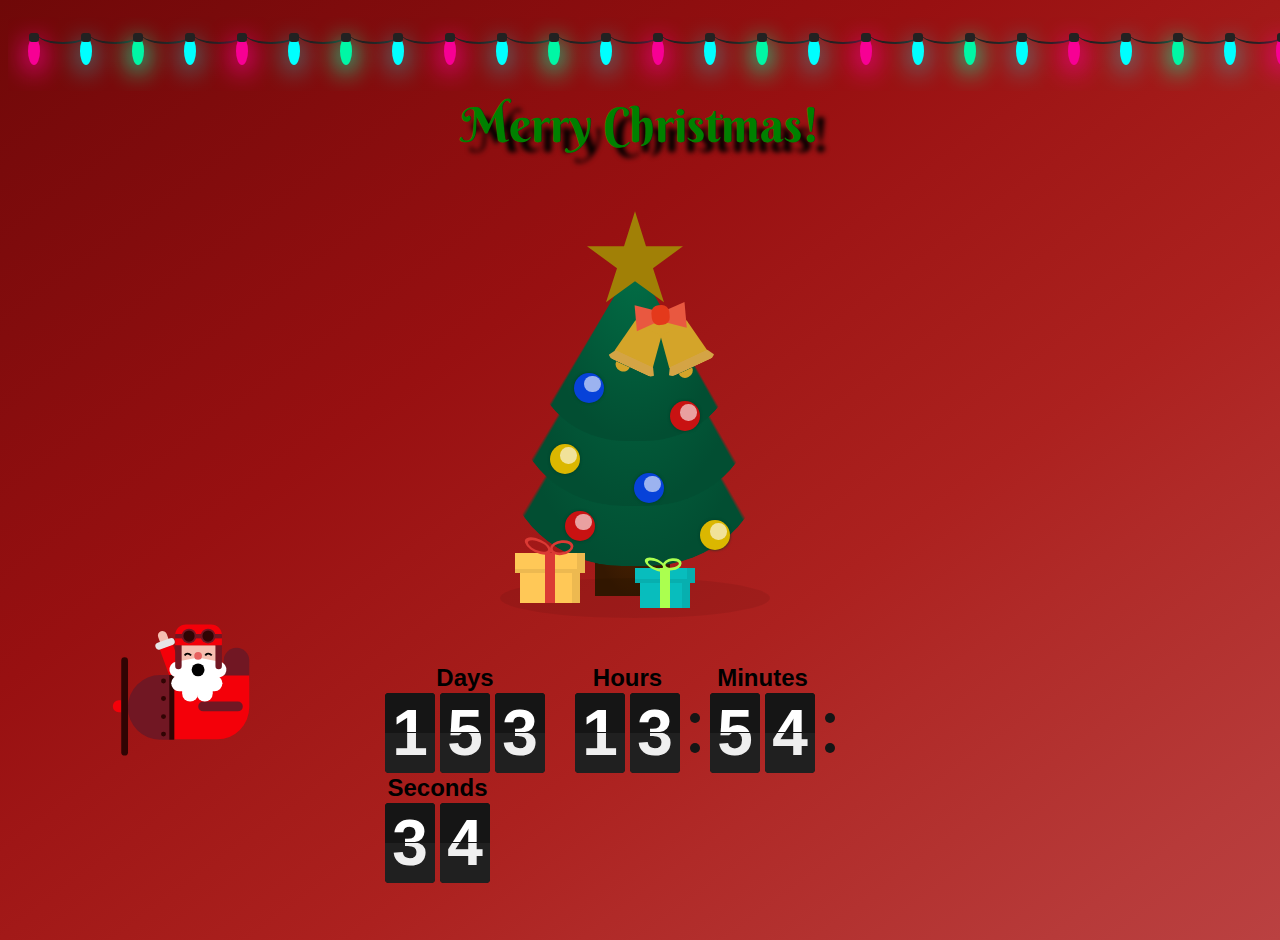
<file: index.html>
<!DOCTYPE html>
<html lang="en">
  <link rel="stylesheet" href="css/flipdown.css" />
  <script src="js/flipdown.js"></script>
  <script src="script.js"></script>
  <head>
    <title>Christmas Tree</title>
    <meta charset="utf-8" />
    <link rel="icon" href="./static/favicon.ico" />
    <link rel="apple-touch-icon" href="./static/apple-touch-icon.png" />
    <link rel="manifest" href="./static/site.webmanifest" />
    <meta name="viewport" content="width=device-width,initial-scale=1" />
    <meta name="theme-color" content="#FFFFFF" />
    <link rel="stylesheet" type="text/css" href="./index.css" />
    <link
      href="https://fonts.googleapis.com/css?family=Berkshire+Swash"
      rel="stylesheet"
    />
  </head>
  <body>
    <div class="santa-container">
      <svg
        data-name="Layer 1"
        xmlns="http://www.w3.org/2000/svg"
        width="350"
        height="400"
      >
        <path fill="transparent" d="M0 0h350v400H0z" />
        <g class="plane">
          <rect
            x="215.747"
            y="157.738"
            width="25.511"
            height="43.645"
            rx="12.755"
            ry="12.755"
            fill="#711723"
          />
          <path
            fill="#f40009"
            d="M166.263 185.401h74.995v31.965h-74.995zM166.263 217.366h74.995a31.965 31.965 0 01-31.965 31.965h-43.03v-31.965z"
          />
          <g class="hand">
            <rect
              x="136.437"
              y="152.836"
              width="26.365"
              height="9.113"
              rx="4.557"
              ry="4.557"
              transform="rotate(-120 149.62 157.393)"
              fill="#f6bfb1"
            />
            <path
              fill="#f40009"
              d="M144.906 163.746l11.978-6.916 20.407 35.346-11.978 6.916z"
            />
            <rect
              x="139.226"
              y="154.214"
              width="20.172"
              height="6.973"
              rx="3.486"
              ry="3.486"
              transform="rotate(-30 149.312 157.7)"
              fill="#e6e6e6"
            />
          </g>
          <path fill="#f6bfb1" d="M171.488 155.28h37.805v23.974h-37.805z" />
          <path
            d="M165.956 185.093v64.545h-12.602v-.024c-.406.015-.818.024-1.23.024a32.272 32.272 0 110-64.545c.412 0 .824.01 1.23.025v-.025z"
            fill="#711723"
          />
          <path fill="#300403" d="M161.345 185.093h4.918v64.545h-4.918z" />
          <path
            d="M113.376 210.296v11.987h-2.34v-.004a6.053 6.053 0 01-.23.004 5.993 5.993 0 110-11.987c.077 0 .154.002.23.005v-.005z"
            fill="#f40009"
          />
          <g fill="#300403">
            <circle cx="155.505" cy="244.106" r="2.459" />
            <circle cx="155.505" cy="190.933" r="2.459" />
            <circle cx="155.505" cy="208.452" r="2.459" />
            <circle cx="155.505" cy="226.586" r="2.459" />
          </g>
          <rect
            class="blade"
            x="113.244"
            y="167.266"
            width="6.762"
            height="98.354"
            rx="3.381"
            ry="3.381"
            fill="#300403"
          />
          <path
            d="M195.154 211.526h34.732a4.918 4.918 0 014.917 4.918 4.918 4.918 0 01-4.917 4.917h-34.732a4.918 4.918 0 01-4.917-4.917 4.918 4.918 0 014.917-4.918z"
            fill="#711723"
          />
          <g fill="#fff">
            <rect
              x="174.148"
              y="171.282"
              width="15.925"
              height="40.192"
              rx="7.963"
              ry="7.963"
            />
            <rect
              x="188.824"
              y="171.282"
              width="15.925"
              height="40.192"
              rx="7.963"
              ry="7.963"
            />
            <rect
              x="180.862"
              y="167.691"
              width="15.925"
              height="51.21"
              rx="7.963"
              ry="7.963"
              transform="rotate(-90 188.824 193.296)"
            />
            <path
              d="M161.55 180.896a7.963 7.963 0 016.42-9.252l20.066-3.625a7.963 7.963 0 019.251 6.42 7.963 7.963 0 01-6.42 9.251l-20.066 3.626a7.963 7.963 0 01-9.251-6.42z"
            />
            <path
              d="M183.122 174.543a7.963 7.963 0 019.251-6.42l19.491 3.521a7.963 7.963 0 016.42 9.252 7.963 7.963 0 01-9.251 6.42l-19.491-3.522a7.963 7.963 0 01-6.42-9.25z"
            />
          </g>
          <rect
            x="167.185"
            y="151.899"
            width="6.455"
            height="27.355"
            rx="3.227"
            ry="3.227"
            fill="#711723"
          />
          <rect
            x="207.449"
            y="151.899"
            width="6.455"
            height="27.355"
            rx="3.227"
            ry="3.227"
            fill="#711723"
          />
          <circle cx="190.083" cy="165.883" r="3.842" fill="#e76160" />
          <circle cx="190.083" cy="179.868" r="6.454" />
          <path
            fill="#f40009"
            d="M167.185 148.21h46.718v7.069h-46.718zM213.903 145.137h-46.718a10.757 10.757 0 0110.757-10.758h25.204a10.757 10.757 0 0110.757 10.758z"
          />
          <path fill="#711723" d="M167.185 143.907h46.718v4.303h-46.718z" />
          <circle cx="181.016" cy="146.059" r="7.377" fill="#711723" />
          <circle cx="181.016" cy="146.059" r="5.62" fill="#300403" />
          <circle cx="200.072" cy="146.059" r="7.377" fill="#711723" />
          <circle cx="200.072" cy="146.059" r="5.62" fill="#300403" />
          <path
            d="M176.713 165.422s2.459-3.995 6.454 0M197.306 165.422s2.459-3.995 6.454 0"
            fill="none"
            stroke="#000"
            stroke-miterlimit="10"
            stroke-width="1.844"
          />
        </g>
      </svg>
    </div>

    <div class="snowflakes">
      <script>
        for (var i = 0; i < 10; i++) {
          document.write("<div class='snowflake'>❅</div>");
        }
      </script>
    </div>
    <ul class="lightrope">
      <script>
        for (var i = 0; i < window.screen.width / 50; i++) {
          document.write("<li></li>");
        }
      </script>
    </ul>
    <h1>Merry Christmas!</h1>
    <div class="tree-container">
      <div class="tree">
        <div class="star"></div>
        <div class="cone tree-cone1"></div>
        <div class="cone tree-cone2"></div>
        <div class="cone tree-cone3"></div>
        <div class="trunk"></div>
        <div class="ornament or1">
          <div class="shine"></div>
        </div>
        <div class="ornament or2">
          <div class="shine"></div>
        </div>
        <div class="ornament or3">
          <div class="shine"></div>
        </div>
        <div class="ornament or4">
          <div class="shine"></div>
        </div>
        <div class="ornament or5">
          <div class="shine"></div>
        </div>
        <div class="ornament or6">
          <div class="shine"></div>
        </div>
        <div class="bells-container">
          <div class="bell bell1">
            <div class="bell-top"></div>
            <div class="bell-bottom"></div>
            <div class="bell-mid"></div>
          </div>
          <div class="bell bell2">
            <div class="bell-top"></div>
            <div class="bell-bottom"></div>
            <div class="bell-mid"></div>
          </div>
          <div class="bow">
            <div class="b1"></div>
            <div class="b2"></div>
            <div class="b3"></div>
          </div>
        </div>
      </div>
      <div class="gift"></div>
      <div class="ribbon"></div>
      <div class="gift2"></div>
      <div class="ribbon2"></div>
      <div class="shadow"></div>
    </div>
    <div id="flipdown" class="flipdown"></div>
  </body>
</html>
</file>
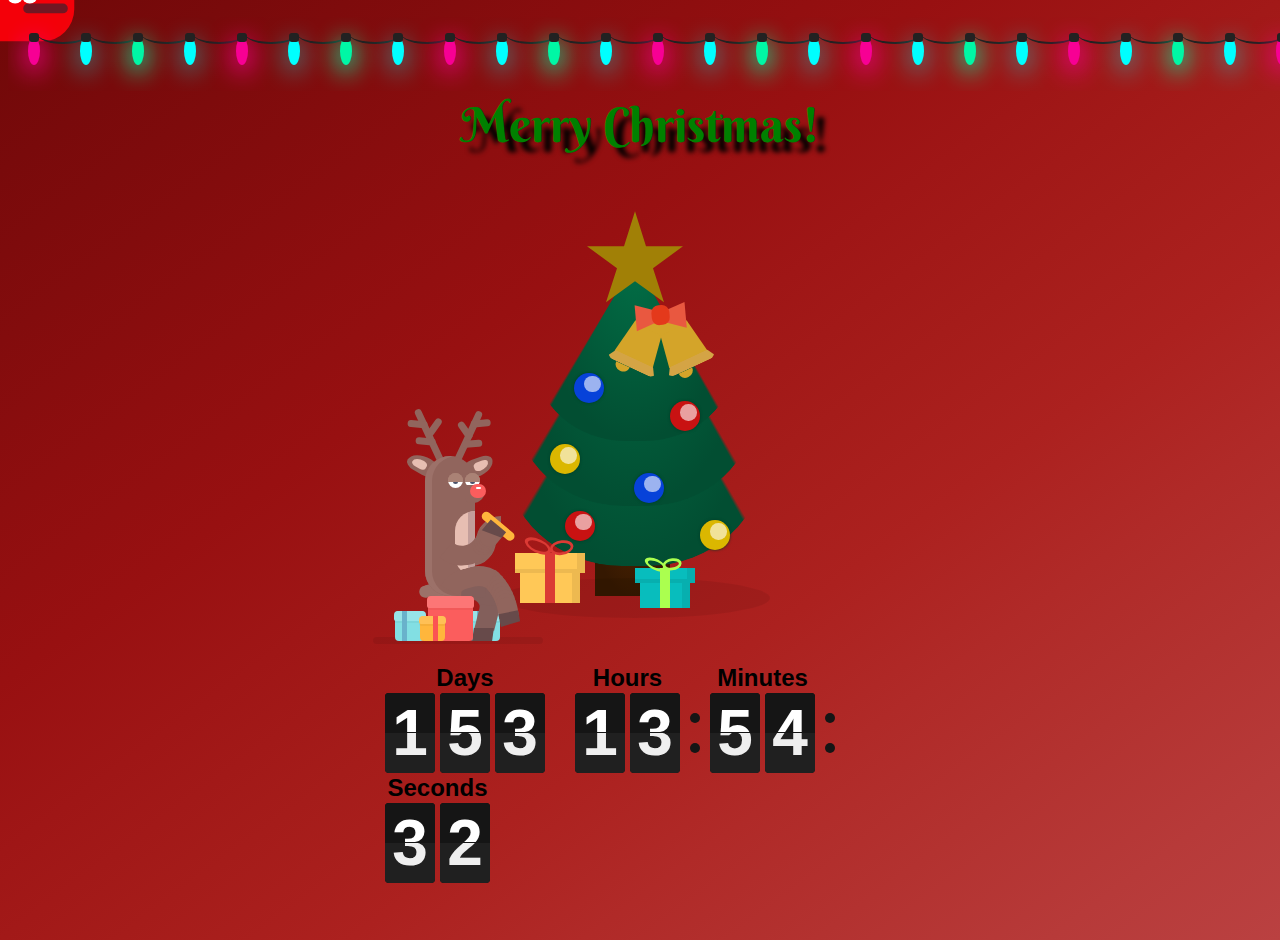
<file: src/index.html>
<!DOCTYPE html>
<html lang="en">
  <link rel="stylesheet" href="css/flipdown.css" />
  <script src="js/flipdown.js"></script>
  <script src="script.js"></script>
  <head>
    <title>Christmas Tree</title>
    <meta charset="utf-8" />
    <link rel="icon" href="./static/favicon.ico" />
    <link rel="apple-touch-icon" href="./static/apple-touch-icon.png" />
    <link rel="manifest" href="./static/site.webmanifest" />
    <meta name="viewport" content="width=device-width,initial-scale=1" />
    <meta name="theme-color" content="#FFFFFF" />
    <link rel="stylesheet" type="text/css" href="./index.css" />
    <link
      href="https://fonts.googleapis.com/css?family=Berkshire+Swash"
      rel="stylesheet"
    />
  </head>
  <body>
    <div class="santa-container">
      <svg
        data-name="Layer 1"
        xmlns="http://www.w3.org/2000/svg"
        width="350"
        height="400"
      >
        <path fill="transparent" d="M0 0h350v400H0z" />
        <g class="plane">
          <rect
            x="215.747"
            y="157.738"
            width="25.511"
            height="43.645"
            rx="12.755"
            ry="12.755"
            fill="#711723"
          />
          <path
            fill="#f40009"
            d="M166.263 185.401h74.995v31.965h-74.995zM166.263 217.366h74.995a31.965 31.965 0 01-31.965 31.965h-43.03v-31.965z"
          />
          <g class="hand">
            <rect
              x="136.437"
              y="152.836"
              width="26.365"
              height="9.113"
              rx="4.557"
              ry="4.557"
              transform="rotate(-120 149.62 157.393)"
              fill="#f6bfb1"
            />
            <path
              fill="#f40009"
              d="M144.906 163.746l11.978-6.916 20.407 35.346-11.978 6.916z"
            />
            <rect
              x="139.226"
              y="154.214"
              width="20.172"
              height="6.973"
              rx="3.486"
              ry="3.486"
              transform="rotate(-30 149.312 157.7)"
              fill="#e6e6e6"
            />
          </g>
          <path fill="#f6bfb1" d="M171.488 155.28h37.805v23.974h-37.805z" />
          <path
            d="M165.956 185.093v64.545h-12.602v-.024c-.406.015-.818.024-1.23.024a32.272 32.272 0 110-64.545c.412 0 .824.01 1.23.025v-.025z"
            fill="#711723"
          />
          <path fill="#300403" d="M161.345 185.093h4.918v64.545h-4.918z" />
          <path
            d="M113.376 210.296v11.987h-2.34v-.004a6.053 6.053 0 01-.23.004 5.993 5.993 0 110-11.987c.077 0 .154.002.23.005v-.005z"
            fill="#f40009"
          />
          <g fill="#300403">
            <circle cx="155.505" cy="244.106" r="2.459" />
            <circle cx="155.505" cy="190.933" r="2.459" />
            <circle cx="155.505" cy="208.452" r="2.459" />
            <circle cx="155.505" cy="226.586" r="2.459" />
          </g>
          <rect
            class="blade"
            x="113.244"
            y="167.266"
            width="6.762"
            height="98.354"
            rx="3.381"
            ry="3.381"
            fill="#300403"
          />
          <path
            d="M195.154 211.526h34.732a4.918 4.918 0 014.917 4.918 4.918 4.918 0 01-4.917 4.917h-34.732a4.918 4.918 0 01-4.917-4.917 4.918 4.918 0 014.917-4.918z"
            fill="#711723"
          />
          <g fill="#fff">
            <rect
              x="174.148"
              y="171.282"
              width="15.925"
              height="40.192"
              rx="7.963"
              ry="7.963"
            />
            <rect
              x="188.824"
              y="171.282"
              width="15.925"
              height="40.192"
              rx="7.963"
              ry="7.963"
            />
            <rect
              x="180.862"
              y="167.691"
              width="15.925"
              height="51.21"
              rx="7.963"
              ry="7.963"
              transform="rotate(-90 188.824 193.296)"
            />
            <path
              d="M161.55 180.896a7.963 7.963 0 016.42-9.252l20.066-3.625a7.963 7.963 0 019.251 6.42 7.963 7.963 0 01-6.42 9.251l-20.066 3.626a7.963 7.963 0 01-9.251-6.42z"
            />
            <path
              d="M183.122 174.543a7.963 7.963 0 019.251-6.42l19.491 3.521a7.963 7.963 0 016.42 9.252 7.963 7.963 0 01-9.251 6.42l-19.491-3.522a7.963 7.963 0 01-6.42-9.25z"
            />
          </g>
          <rect
            x="167.185"
            y="151.899"
            width="6.455"
            height="27.355"
            rx="3.227"
            ry="3.227"
            fill="#711723"
          />
          <rect
            x="207.449"
            y="151.899"
            width="6.455"
            height="27.355"
            rx="3.227"
            ry="3.227"
            fill="#711723"
          />
          <circle cx="190.083" cy="165.883" r="3.842" fill="#e76160" />
          <circle cx="190.083" cy="179.868" r="6.454" />
          <path
            fill="#f40009"
            d="M167.185 148.21h46.718v7.069h-46.718zM213.903 145.137h-46.718a10.757 10.757 0 0110.757-10.758h25.204a10.757 10.757 0 0110.757 10.758z"
          />
          <path fill="#711723" d="M167.185 143.907h46.718v4.303h-46.718z" />
          <circle cx="181.016" cy="146.059" r="7.377" fill="#711723" />
          <circle cx="181.016" cy="146.059" r="5.62" fill="#300403" />
          <circle cx="200.072" cy="146.059" r="7.377" fill="#711723" />
          <circle cx="200.072" cy="146.059" r="5.62" fill="#300403" />
          <path
            d="M176.713 165.422s2.459-3.995 6.454 0M197.306 165.422s2.459-3.995 6.454 0"
            fill="none"
            stroke="#000"
            stroke-miterlimit="10"
            stroke-width="1.844"
          />
        </g>
      </svg>
    </div>
    <div class="snowflakes">
      <script>
        for (var i = 0; i < 10; i++) {
          document.write("<div class='snowflake'>❅</div>");
        }
      </script>
    </div>
    <ul class="lightrope">
      <script>
        for (var i = 0; i < window.screen.width / 50; i++) {
          document.write("<li></li>");
        }
      </script>
    </ul>
    <h1>Merry Christmas!</h1>
    <div class="tree-container">
      <div class="tree">
        <div class="star"></div>
        <div class="cone tree-cone1"></div>
        <div class="cone tree-cone2"></div>
        <div class="cone tree-cone3"></div>
        <div class="trunk"></div>
        <div class="ornament or1">
          <div class="shine"></div>
        </div>
        <div class="ornament or2">
          <div class="shine"></div>
        </div>
        <div class="ornament or3">
          <div class="shine"></div>
        </div>
        <div class="ornament or4">
          <div class="shine"></div>
        </div>
        <div class="ornament or5">
          <div class="shine"></div>
        </div>
        <div class="ornament or6">
          <div class="shine"></div>
        </div>
        <div class="bells-container">
          <div class="bell bell1">
            <div class="bell-top"></div>
            <div class="bell-bottom"></div>
            <div class="bell-mid"></div>
          </div>
          <div class="bell bell2">
            <div class="bell-top"></div>
            <div class="bell-bottom"></div>
            <div class="bell-mid"></div>
          </div>
          <div class="bow">
            <div class="b1"></div>
            <div class="b2"></div>
            <div class="b3"></div>
          </div>
        </div>
      </div>
      <div class="gift"></div>
      <div class="ribbon"></div>
      <div class="gift2"></div>
      <div class="ribbon2"></div>
      <div class="shadow"></div>
    </div>
    <div id="flipdown" class="flipdown"></div>
    <div class="deer-container">
      <div class="artboard">
        <div class="deer">
          <div class="rocking">
            <div class="head">
              <div class="horns">
                <div class="horn horn-left">
                  <div class="line line-one"></div>
                  <div class="line line-two"></div>
                  <div class="line line-three"></div>
                </div>
                <div class="horn horn-right">
                  <div class="line line-one"></div>
                  <div class="line line-two"></div>
                  <div class="line line-three"></div>
                </div>
              </div>
              <div class="ears">
                <div class="ear ear-left"></div>
                <div class="ear ear-right"></div>
              </div>
              <div class="eyes">
                <div class="eye eye-left"></div>
                <div class="eye eye-right"></div>
              </div>
              <div class="nose"></div>
            </div>
            <div class="body">
              <div class="shadow"></div>
              <div class="hooves">
                <div class="hoof-one">
                  <div class="line"></div>
                  <div class="anim-part">
                    <div class="circle">
                      <div class="circle">
                        <div class="circle">
                          <div class="circle">
                            <div class="circle circle-last"></div>
                          </div>
                        </div>
                      </div>
                    </div>
                  </div>
                </div>
                <div class="hoof-two">
                  <div class="line-one"></div>
                  <div class="line-two"></div>
                </div>
              </div>
            </div>
            <div class="tail">
              <div class="circle">
                <div class="circle">
                  <div class="circle">
                    <div class="circle">
                      <div class="circle"></div>
                    </div>
                  </div>
                </div>
              </div>
            </div>
          </div>
          <div class="legs">
            <div class="leg-left">
              <div class="anim-part">
                <div class="line"></div>
              </div>
            </div>
            <div class="leg-right">
              <div class="anim-part">
                <div class="circle">
                  <div class="circle">
                    <div class="circle">
                      <div class="circle">
                        <div class="circle">
                          <div class="circle">
                            <div class="circle">
                              <div class="circle">
                                <div class="circle circle-last"></div>
                              </div>
                            </div>
                          </div>
                        </div>
                      </div>
                    </div>
                  </div>
                </div>
              </div>
            </div>
          </div>
        </div>
        <div class="presents">
          <div class="present present-one"></div>
          <div class="present present-two"></div>
          <div class="present present-two present-two-right"></div>
          <div class="present present-three"></div>
        </div>
      </div>
    </div>
  </body>
</html>
</file>
<file: css/flipdown.css>
/* THEMES */

/********** Theme: dark **********/
/* Font styles */
.flipdown.flipdown__theme-dark {
  font-family: sans-serif;
  font-weight: bold;
}
/* Rotor group headings */
.flipdown.flipdown__theme-dark .rotor-group-heading:before {
  color: #000000;
}
/* Delimeters */
.flipdown.flipdown__theme-dark .rotor-group:nth-child(n+2):nth-child(-n+3):before,
.flipdown.flipdown__theme-dark .rotor-group:nth-child(n+2):nth-child(-n+3):after {
  background-color: #151515;
}
/* Rotor tops */
.flipdown.flipdown__theme-dark .rotor,
.flipdown.flipdown__theme-dark .rotor-top,
.flipdown.flipdown__theme-dark .rotor-leaf-front {
  color: #FFFFFF;
  background-color: #151515;
}
/* Rotor bottoms */
.flipdown.flipdown__theme-dark .rotor-bottom,
.flipdown.flipdown__theme-dark .rotor-leaf-rear {
  color: #EFEFEF;
  background-color: #202020;
}
/* Hinge */
.flipdown.flipdown__theme-dark .rotor:after {
  border-top: solid 1px #151515;
}

/********** Theme: light **********/
/* Font styles */
.flipdown.flipdown__theme-light {
  font-family: sans-serif;
  font-weight: bold;
}
/* Rotor group headings */
.flipdown.flipdown__theme-light .rotor-group-heading:before {
  color: #EEEEEE;
}
/* Delimeters */
.flipdown.flipdown__theme-light .rotor-group:nth-child(n+2):nth-child(-n+3):before,
.flipdown.flipdown__theme-light .rotor-group:nth-child(n+2):nth-child(-n+3):after {
  background-color: #DDDDDD;
}
/* Rotor tops */
.flipdown.flipdown__theme-light .rotor,
.flipdown.flipdown__theme-light .rotor-top,
.flipdown.flipdown__theme-light .rotor-leaf-front {
  color: #222222;
  background-color: #DDDDDD;
}
/* Rotor bottoms */
.flipdown.flipdown__theme-light .rotor-bottom,
.flipdown.flipdown__theme-light .rotor-leaf-rear {
  color: #333333;
  background-color: #EEEEEE;
}
/* Hinge */
.flipdown.flipdown__theme-light .rotor:after {
  border-top: solid 1px #222222;
}

/* END OF THEMES */

.flipdown {
  overflow: visible;
  width: 510px;
  height: 110px;
}

.flipdown .rotor-group {
  position: relative;
  float: left;
  padding-right: 30px;
}

.flipdown .rotor-group:last-child {
  padding-right: 0;
}

.flipdown .rotor-group-heading:before {
  display: block;
  height: 30px;
  line-height: 30px;
  text-align: center;
}

.flipdown .rotor-group:nth-child(1) .rotor-group-heading:before {
  content: attr(data-before);
}

.flipdown .rotor-group:nth-child(2) .rotor-group-heading:before {
  content: attr(data-before);
}

.flipdown .rotor-group:nth-child(3) .rotor-group-heading:before {
  content: attr(data-before);
}

.flipdown .rotor-group:nth-child(4) .rotor-group-heading:before {
  content: attr(data-before);
}

.flipdown .rotor-group:nth-child(n+2):nth-child(-n+3):before {
  content: '';
  position: absolute;
  bottom: 20px;
  left: 115px;
  width: 10px;
  height: 10px;
  border-radius: 50%;
}

.flipdown .rotor-group:nth-child(n+2):nth-child(-n+3):after {
  content: '';
  position: absolute;
  bottom: 50px;
  left: 115px;
  width: 10px;
  height: 10px;
  border-radius: 50%;
}

.flipdown .rotor {
  position: relative;
  float: left;
  width: 50px;
  height: 80px;
  margin: 0px 5px 0px 0px;
  border-radius: 4px;
  font-size: 4rem;
  text-align: center;
  perspective: 200px;
}

.flipdown .rotor:last-child {
  margin-right: 0;
}

.flipdown .rotor-top,
.flipdown .rotor-bottom {
  overflow: hidden;
  position: absolute;
  width: 50px;
  height: 40px;
}

.flipdown .rotor-leaf {
  z-index: 1;
  position: absolute;
  width: 50px;
  height: 80px;
  transform-style: preserve-3d;
  transition: transform 0s;
}

.flipdown .rotor-leaf.flipped {
  transform: rotateX(-180deg);
  transition: all 0.5s ease-in-out;
}

.flipdown .rotor-leaf-front,
.flipdown .rotor-leaf-rear {
  overflow: hidden;
  position: absolute;
  width: 50px;
  height: 40px;
  margin: 0;
  transform: rotateX(0deg);
  backface-visibility: hidden;
  -webkit-backface-visibility: hidden;
}

.flipdown .rotor-leaf-front {
  line-height: 80px;
  border-radius: 4px 4px 0px 0px;
}

.flipdown .rotor-leaf-rear {
  line-height: 0px;
  border-radius: 0px 0px 4px 4px;
  transform: rotateX(-180deg);
}

.flipdown .rotor-top {
  line-height: 80px;
  border-radius: 4px 4px 0px 0px;
}

.flipdown .rotor-bottom {
  bottom: 0;
  line-height: 0px;
  border-radius: 0px 0px 4px 4px;
}

.flipdown .rotor:after {
  content: '';
  z-index: 2;
  position: absolute;
  bottom: 0px;
  left: 0px;
  width: 50px;
  height: 40px;
  border-radius: 0px 0px 4px 4px;
}

@media (max-width: 550px) {

  .flipdown {
    width: 312px;
    height: 70px;
  }

  .flipdown .rotor {
    font-size: 2.2rem;
    margin-right: 3px;
  }

  .flipdown .rotor,
  .flipdown .rotor-leaf,
  .flipdown .rotor-leaf-front,
  .flipdown .rotor-leaf-rear,
  .flipdown .rotor-top,
  .flipdown .rotor-bottom,
  .flipdown .rotor:after {
    width: 30px;
  }

  .flipdown .rotor-group {
    padding-right: 20px;
  }

  .flipdown .rotor-group:last-child {
    padding-right: 0px;
  }

  .flipdown .rotor-group-heading:before {
    font-size: 0.8rem;
    height: 20px;
    line-height: 20px;
  }

  .flipdown .rotor-group:nth-child(n+2):nth-child(-n+3):before,
  .flipdown .rotor-group:nth-child(n+2):nth-child(-n+3):after {
    left: 69px;
  }

  .flipdown .rotor-group:nth-child(n+2):nth-child(-n+3):before {
    bottom: 13px;
    height: 8px;
    width: 8px;
  }

  .flipdown .rotor-group:nth-child(n+2):nth-child(-n+3):after {
    bottom: 29px;
    height: 8px;
    width: 8px;
  }

  .flipdown .rotor-leaf-front,
  .flipdown .rotor-top {
    line-height: 50px;
  }

  .flipdown .rotor-leaf,
  .flipdown .rotor {
    height: 50px;
  }

  .flipdown .rotor-leaf-front,
  .flipdown .rotor-leaf-rear,
  .flipdown .rotor-top,
  .flipdown .rotor-bottom,
  .flipdown .rotor:after {
    height: 25px;
  }
}
</file>
<file: index.css>
body {
  font-size: 150%;
  height: 100vh;
  background: #000;
  overflow: hidden;
  background-image: linear-gradient(
    to left top,
    #ba4141,
    #b73a39,
    #b33230,
    #b02a28,
    #ac211f,
    #a51c1a,
    #9f1616,
    #981011,
    #8e0e0f,
    #830c0d,
    #790a0b,
    #6f0808
  );
}

/* christmas tree*/

.tree-container {
  position: relative;
  width: 300px;
  height: 475px;
  margin: auto;
  z-index: -2;
  overflow: hidden;
}

.tree {
  position: absolute;
  width: 100%;
  height: 100%;
  top: 5%;
}

.star {
  position: absolute;
  width: 100px;
  height: 100px;
  background: #a18006;
  clip-path: polygon(
    50% 0%,
    61% 35%,
    98% 35%,
    68% 57%,
    79% 91%,
    50% 70%,
    21% 91%,
    32% 57%,
    2% 35%,
    39% 35%
  );
  left: 95px;
  z-index: 4;
  filter: drop-shadow(0.75em 0.75em 0.5em);
}

.cone {
  width: 150px;
  height: 100px;
  border-radius: 45%;
  background: radial-gradient(farthest-side at top, #026e46, #024e32);
  -webkit-mask: conic-gradient(
    from 150deg at top,
    #0000,
    #000 1deg 60deg,
    #0000 61deg
  );
}

.tree-cone1 {
  position: absolute;
  top: 50px;
  width: 200px;
  height: 180px;
  left: 45px;
  z-index: 3;
}

.tree-cone2 {
  position: absolute;
  top: 75px;
  width: 240px;
  height: 220px;
  left: 25px;
  z-index: 2;
}

.tree-cone3 {
  position: absolute;
  top: 115px;
  width: 260px;
  height: 240px;
  left: 15px;
}

.trunk {
  position: absolute;
  top: 310px;
  width: 75px;
  height: 75px;
  background: radial-gradient(farthest-side at top, #4e2402, #351801);
  z-index: -1;
  left: 105px;
}

/* ornaments */
.ornament {
  position: absolute;
  width: 30px;
  height: 30px;
  border-radius: 50%;
  box-shadow: 0 0 3px #033b26;
  z-index: 4;
}

.shine {
  position: absolute;
  width: 55%;
  height: 55%;
  top: 10%;
  right: 11%;
  border-radius: 50%;
  background: white;
  filter: opacity(60%);
}

.or1 {
  left: 28%;
  top: 34%;
  background: #0742d9;
}
.or2 {
  left: 60%;
  top: 40%;
  background: #c91212;
}
.or3 {
  left: 20%;
  top: 49%;
  background: #dbb700;
}
.or4 {
  left: 48%;
  top: 55%;
  background: #0742d9;
}
.or5 {
  left: 70%;
  top: 65%;
  background: #dbb700;
}
.or6 {
  left: 25%;
  top: 63%;
  background: #c91212;
}

.bells-container {
  position: relative;
  left: 80px;
  top: 65px;
}

.bell1,
.bell2 {
  width: 30px;
  height: 0;
  border-bottom: 35px solid #d4a429;
  border-right: 6px solid transparent;
  border-left: 6px solid transparent;
  z-index: 11;
}

.bell1 {
  position: relative;
  top: 50px;
  left: 50px;
  transform: rotate(25deg);
}
.bell2 {
  position: relative;
  top: 15px;
  left: 90px;
  transform: rotate(-25deg);
}

.bell-top {
  width: 30px;
  height: 15px;
  background-color: #d4a429;
  position: relative;
  bottom: 13px;
  border-radius: 15px 15px 0 0;
}
.bell-bottom {
  width: 41px;
  height: 0;
  border-bottom: 10px solid #d4a445;
  border-right: 6px solid transparent;
  border-left: 6px solid transparent;
  position: relative;
  top: 19px;
  right: 11px;
  border-radius: 0 0 7.5px 7.5px;
}

.bell-mid {
  background-color: #d4a429;
  height: 7.5px;
  width: 15px;
  position: relative;
  top: 18.5px;
  border-radius: 0 0 7.5px 7.5px;
}

.bow {
  position: relative;
  left: 68px;
  bottom: 45px;
  transform: rotate(-5deg);
  z-index: 12;
}
.b1 {
  height: 12.5px;
  width: 0;
  border-right: 20px solid #e95840;
  border-top: 7.5px solid transparent;
  border-bottom: 7.5px solid transparent;
  position: relative;
  bottom: 8.5px;
  left: 30px;
}
.b2 {
  height: 12.5px;
  width: 0;
  border-left: 20px solid #e95840;
  border-top: 7.5px solid transparent;
  border-bottom: 7.5px solid transparent;
  position: relative;
  bottom: 36px;
  left: 0px;
}

.b3 {
  background-color: #e4391b;
  height: 20px;
  width: 17.5px;
  border-radius: 7.5px;
  position: relative;
  bottom: 60px;
  left: 16px;
}

.shadow {
  background-color: rgba(0, 0, 0, 0.07);
  position: absolute;
  width: 270px;
  height: 40px;
  border-radius: 50%;
  top: 390px;
  left: 10px;
  z-index: -1;
}

/* gifts*/
.gift {
  position: absolute;
  width: 60px;
  height: 50px;
  background-color: #ffc857;
  top: 365px;
  left: 30px;
  box-shadow: inset -8px 0 0 rgba(0, 0, 0, 0.07);
}

.gift:before {
  content: "";
  position: absolute;
  width: 70px;
  height: 20px;
  left: -5px;
  background-color: #ffc857;
  box-shadow: inset -8px -4px 0 rgba(0, 0, 0, 0.07);
}

.gift:after {
  content: "";
  background-color: #db3a34;
  width: 10px;
  height: 50px;
  position: absolute;
  left: 25px;
}

.ribbon {
  position: absolute;
  width: 20px;
  height: 10px;
  border: 3px solid #db3a34;
  border-radius: 50%;
  transform: skew(15deg, 15deg);
  top: 350px;
  left: 35px;
}

.ribbon:before {
  content: "";
  position: absolute;
  width: 20px;
  height: 10px;
  border: 3px solid #db3a34;
  border-radius: 50%;
  transform: skew(-15deg, -20deg);
  left: 22px;
  top: -8px;
}

.gift2 {
  position: absolute;
  width: 50px;
  height: 40px;
  background-color: #08bdbd;
  top: 380px;
  left: 150px;
  box-shadow: inset -8px 0 0 rgba(0, 0, 0, 0.07);
}

.gift2:before {
  content: "";
  position: absolute;
  width: 60px;
  height: 15px;
  background-color: #08bdbd;
  left: -5px;
  box-shadow: inset -8px -4px 0 rgba(0, 0, 0, 0.07);
}

.gift2:after {
  content: "";
  background-color: #abff4f;
  width: 10px;
  height: 40px;
  position: absolute;
  left: 20px;
}

.ribbon2 {
  position: absolute;
  width: 15px;
  height: 7px;
  border: 3px solid #abff4f;
  border-radius: 50%;
  transform: skew(15deg, 15deg);
  top: 370px;
  left: 155px;
}

.ribbon2:before {
  content: "";
  position: absolute;
  width: 15px;
  height: 7px;
  border: 3px solid #abff4f;
  border-radius: 50%;
  transform: skew(-15deg, -20deg);
  left: 15px;
  top: -8px;
}

/* title */

h1 {
  font-family: "Berkshire Swash";
  font-weight: normal;
  color: green;
  padding-top: 5%;
  text-align: center;
  text-shadow: 10px 10px 5px black;
  animation-name: move;
  animation-iteration-count: infinite;
  animation-duration: 4s;
}

@keyframes move {
  0% {
    transform: translate3d(0, 0, 0);
  }
  50% {
    transform: translate3d(0, 0.75em, 0);
  }
  100% {
    transform: translate3d(0, 0, 0);
  }
}

/* top light rope*/
.lightrope {
  text-align: center;
  white-space: nowrap;
  overflow: hidden;
  position: fixed;
  z-index: 1;
  margin: -15px 0 0 0;
  padding: 0;
  pointer-events: none;
  width: 100%;
}
.lightrope li {
  position: relative;
  animation-fill-mode: both;
  animation-iteration-count: infinite;
  list-style: none;
  margin: 0;
  padding: 0;
  display: block;
  width: 12px;
  height: 28px;
  border-radius: 50%;
  margin: 20px;
  display: inline-block;
  background: rgba(0, 247, 165, 1);
  box-shadow: 0px 4.6666666667px 24px 3px rgba(0, 247, 165, 1);
  animation-name: flash-1;
  animation-duration: 2s;
}
.lightrope li:nth-child(2n + 1) {
  background: rgba(0, 255, 255, 1);
  box-shadow: 0px 4.6666666667px 24px 3px rgba(0, 255, 255, 0.5);
  animation-name: flash-2;
  animation-duration: 0.4s;
}
.lightrope li:nth-child(4n + 2) {
  background: rgba(247, 0, 148, 1);
  box-shadow: 0px 4.6666666667px 24px 3px rgba(247, 0, 148, 1);
  animation-name: flash-3;
  animation-duration: 1.1s;
}
.lightrope li:nth-child(odd) {
  animation-duration: 1.8s;
}
.lightrope li:nth-child(3n + 1) {
  animation-duration: 1.4s;
}
.lightrope li:before {
  content: "";
  position: absolute;
  background: #222;
  width: 10px;
  height: 9.3333333333px;
  border-radius: 3px;
  top: -4.6666666667px;
  left: 1px;
}
.lightrope li:after {
  content: "";
  top: -14px;
  left: 9px;
  position: absolute;
  width: 52px;
  height: 18.6666666667px;
  border-bottom: solid #222 2px;
  border-radius: 50%;
}
.lightrope li:last-child:after {
  content: none;
}
.lightrope li:first-child {
  margin-left: -40px;
}
@keyframes flash-1 {
  0%,
  100% {
    background: rgba(0, 247, 165, 1);
    box-shadow: 0px 4.6666666667px 24px 3px rgba(0, 247, 165, 1);
  }
  50% {
    background: rgba(0, 247, 165, 0.4);
    box-shadow: 0px 4.6666666667px 24px 3px rgba(0, 247, 165, 0.2);
  }
}
@keyframes flash-2 {
  0%,
  100% {
    background: rgba(0, 255, 255, 1);
    box-shadow: 0px 4.6666666667px 24px 3px rgba(0, 255, 255, 1);
  }
  50% {
    background: rgba(0, 255, 255, 0.4);
    box-shadow: 0px 4.6666666667px 24px 3px rgba(0, 255, 255, 0.2);
  }
}
@keyframes flash-3 {
  0%,
  100% {
    background: rgba(247, 0, 148, 1);
    box-shadow: 0px 4.6666666667px 24px 3px rgba(247, 0, 148, 1);
  }
  50% {
    background: rgba(247, 0, 148, 0.4);
    box-shadow: 0px 4.6666666667px 24px 3px rgba(247, 0, 148, 0.2);
  }
}

/* snowflakes*/

@-webkit-keyframes snowflakes-fall {
  0% {
    top: -10%;
  }
  100% {
    top: 100%;
  }
}

@-webkit-keyframes snowflakes-shake {
  0% {
    transform: translateX(0px);
  }
  50% {
    transform: translateX(80px);
  }
  100% {
    transform: translateX(0px);
  }
}

.snowflake {
  position: fixed;
  top: -10%;
  z-index: 10;
  color: #fff;
  text-shadow: 0 0 1px #000;
  font-size: 1em;
  user-select: none;
  cursor: default;
  animation-name: snowflakes-fall, snowflakes-shake;
  animation-duration: 10s, 3s;
  animation-timing-function: linear, ease-in-out;
  animation-iteration-count: infinite, infinite;
  animation-play-state: running, running;
}

.snowflake:nth-of-type(0) {
  left: 1%;
  animation-delay: 0s, 0s;
}
.snowflake:nth-of-type(1) {
  left: 10%;
  animation-delay: 1s, 1s;
}
.snowflake:nth-of-type(2) {
  left: 20%;
  animation-delay: 2s, 2s;
}
.snowflake:nth-of-type(3) {
  left: 30%;
  animation-delay: 4s, 2s;
}
.snowflake:nth-of-type(4) {
  left: 40%;
  animation-delay: 2s, 2s;
}
.snowflake:nth-of-type(5) {
  left: 50%;
  animation-delay: 8s, 3s;
}
.snowflake:nth-of-type(6) {
  left: 60%;
  animation-delay: 6s, 2s;
}
.snowflake:nth-of-type(7) {
  left: 70%;
  animation-delay: 2.5s, 1s;
}
.snowflake:nth-of-type(8) {
  left: 80%;
  animation-delay: 1s, 0s;
}
.snowflake:nth-of-type(9) {
  left: 80%;
  animation-delay: 3s, 1.5s;
}

.flipdown {
  margin: 0 auto;
}

.container {
  height: 480px;
  width: 350px;
  -webkit-transform: translate(-50%, -50%);
  -ms-transform: translate(-50%, -50%);
  transform: translate(-50%, -50%);
  position: absolute;
  top: 50%;
  left: 50%;
}
svg {
  position: absolute;
  top: 0;
  left: 0;
}
.plane {
  position: relative;
  -webkit-animation: float 3s infinite;
  animation: float 3s infinite;
}
@-webkit-keyframes float {
  50% {
    -webkit-transform: translateY(25px);
    transform: translateY(25px);
  }
}
@keyframes float {
  50% {
    -webkit-transform: translateY(25px);
    transform: translateY(25px);
  }
}
.hand {
  -webkit-transform: rotate(10deg);
  -ms-transform: rotate(10deg);
  transform: rotate(10deg);
  -webkit-animation: wave 1.5s infinite;
  animation: wave 1.5s infinite;
  -webkit-transform-origin: center;
  -ms-transform-origin: center;
  transform-origin: center;
}
.blade {
  -webkit-animation: spin 1s infinite linear;
  animation: spin 1s infinite linear;
  -webkit-transform-origin: 50% 54%;
  -ms-transform-origin: 50% 54%;
  transform-origin: 50% 54%;
}
@-webkit-keyframes spin {
  100% {
    -webkit-transform: rotateX(360deg);
    transform: rotateX(360deg);
  }
}
@keyframes spin {
  100% {
    -webkit-transform: rotateX(360deg);
    transform: rotateX(360deg);
  }
}
@-webkit-keyframes wave {
  50% {
    -webkit-transform: rotate(-10deg);
    transform: rotate(-10deg);
  }
}
@keyframes wave {
  50% {
    -webkit-transform: rotate(-10deg);
    transform: rotate(-10deg);
  }
}
@media screen and (min-width: 451px) {
  a {
    font-size: 20px;
    padding: 8px 12px 8px 12px;
  }
}

@media screen and (max-width: 450px) {
  a {
    font-size: 14px;
    padding: 5px 8px 5px 8px;
  }
}

.santa-container {
  width: 350px;
  height: 400px;
  bottom: 10px;
  position: absolute;
}
.santa-container {
  animation-duration: 10s;
  animation-iteration-count: infinite;
  animation-name: plane-movement;
}

@keyframes plane-movement {
  0% {
    opacity: 1;
    left: 100vw;
    bottom: 50vh;
  }
  50% {
    opacity: 1;
    left: 50vw;
    bottom: 40vh;
  }
  75% {
    opacity: 1;
    left: 0vw;
    bottom: 40vh;
  }
  100% {
    opacity: 1;
    left: -100vw;
    bottom: 50vh;
  }
}
</file>
<file: src/css/flipdown.css>
/* THEMES */

/********** Theme: dark **********/
/* Font styles */
.flipdown.flipdown__theme-dark {
  font-family: sans-serif;
  font-weight: bold;
}
/* Rotor group headings */
.flipdown.flipdown__theme-dark .rotor-group-heading:before {
  color: #000000;
}
/* Delimeters */
.flipdown.flipdown__theme-dark .rotor-group:nth-child(n+2):nth-child(-n+3):before,
.flipdown.flipdown__theme-dark .rotor-group:nth-child(n+2):nth-child(-n+3):after {
  background-color: #151515;
}
/* Rotor tops */
.flipdown.flipdown__theme-dark .rotor,
.flipdown.flipdown__theme-dark .rotor-top,
.flipdown.flipdown__theme-dark .rotor-leaf-front {
  color: #FFFFFF;
  background-color: #151515;
}
/* Rotor bottoms */
.flipdown.flipdown__theme-dark .rotor-bottom,
.flipdown.flipdown__theme-dark .rotor-leaf-rear {
  color: #EFEFEF;
  background-color: #202020;
}
/* Hinge */
.flipdown.flipdown__theme-dark .rotor:after {
  border-top: solid 1px #151515;
}

/********** Theme: light **********/
/* Font styles */
.flipdown.flipdown__theme-light {
  font-family: sans-serif;
  font-weight: bold;
}
/* Rotor group headings */
.flipdown.flipdown__theme-light .rotor-group-heading:before {
  color: #EEEEEE;
}
/* Delimeters */
.flipdown.flipdown__theme-light .rotor-group:nth-child(n+2):nth-child(-n+3):before,
.flipdown.flipdown__theme-light .rotor-group:nth-child(n+2):nth-child(-n+3):after {
  background-color: #DDDDDD;
}
/* Rotor tops */
.flipdown.flipdown__theme-light .rotor,
.flipdown.flipdown__theme-light .rotor-top,
.flipdown.flipdown__theme-light .rotor-leaf-front {
  color: #222222;
  background-color: #DDDDDD;
}
/* Rotor bottoms */
.flipdown.flipdown__theme-light .rotor-bottom,
.flipdown.flipdown__theme-light .rotor-leaf-rear {
  color: #333333;
  background-color: #EEEEEE;
}
/* Hinge */
.flipdown.flipdown__theme-light .rotor:after {
  border-top: solid 1px #222222;
}

/* END OF THEMES */

.flipdown {
  overflow: visible;
  width: 510px;
  height: 110px;
}

.flipdown .rotor-group {
  position: relative;
  float: left;
  padding-right: 30px;
}

.flipdown .rotor-group:last-child {
  padding-right: 0;
}

.flipdown .rotor-group-heading:before {
  display: block;
  height: 30px;
  line-height: 30px;
  text-align: center;
}

.flipdown .rotor-group:nth-child(1) .rotor-group-heading:before {
  content: attr(data-before);
}

.flipdown .rotor-group:nth-child(2) .rotor-group-heading:before {
  content: attr(data-before);
}

.flipdown .rotor-group:nth-child(3) .rotor-group-heading:before {
  content: attr(data-before);
}

.flipdown .rotor-group:nth-child(4) .rotor-group-heading:before {
  content: attr(data-before);
}

.flipdown .rotor-group:nth-child(n+2):nth-child(-n+3):before {
  content: '';
  position: absolute;
  bottom: 20px;
  left: 115px;
  width: 10px;
  height: 10px;
  border-radius: 50%;
}

.flipdown .rotor-group:nth-child(n+2):nth-child(-n+3):after {
  content: '';
  position: absolute;
  bottom: 50px;
  left: 115px;
  width: 10px;
  height: 10px;
  border-radius: 50%;
}

.flipdown .rotor {
  position: relative;
  float: left;
  width: 50px;
  height: 80px;
  margin: 0px 5px 0px 0px;
  border-radius: 4px;
  font-size: 4rem;
  text-align: center;
  perspective: 200px;
}

.flipdown .rotor:last-child {
  margin-right: 0;
}

.flipdown .rotor-top,
.flipdown .rotor-bottom {
  overflow: hidden;
  position: absolute;
  width: 50px;
  height: 40px;
}

.flipdown .rotor-leaf {
  z-index: 1;
  position: absolute;
  width: 50px;
  height: 80px;
  transform-style: preserve-3d;
  transition: transform 0s;
}

.flipdown .rotor-leaf.flipped {
  transform: rotateX(-180deg);
  transition: all 0.5s ease-in-out;
}

.flipdown .rotor-leaf-front,
.flipdown .rotor-leaf-rear {
  overflow: hidden;
  position: absolute;
  width: 50px;
  height: 40px;
  margin: 0;
  transform: rotateX(0deg);
  backface-visibility: hidden;
  -webkit-backface-visibility: hidden;
}

.flipdown .rotor-leaf-front {
  line-height: 80px;
  border-radius: 4px 4px 0px 0px;
}

.flipdown .rotor-leaf-rear {
  line-height: 0px;
  border-radius: 0px 0px 4px 4px;
  transform: rotateX(-180deg);
}

.flipdown .rotor-top {
  line-height: 80px;
  border-radius: 4px 4px 0px 0px;
}

.flipdown .rotor-bottom {
  bottom: 0;
  line-height: 0px;
  border-radius: 0px 0px 4px 4px;
}

.flipdown .rotor:after {
  content: '';
  z-index: 2;
  position: absolute;
  bottom: 0px;
  left: 0px;
  width: 50px;
  height: 40px;
  border-radius: 0px 0px 4px 4px;
}

@media (max-width: 550px) {

  .flipdown {
    width: 312px;
    height: 70px;
  }

  .flipdown .rotor {
    font-size: 2.2rem;
    margin-right: 3px;
  }

  .flipdown .rotor,
  .flipdown .rotor-leaf,
  .flipdown .rotor-leaf-front,
  .flipdown .rotor-leaf-rear,
  .flipdown .rotor-top,
  .flipdown .rotor-bottom,
  .flipdown .rotor:after {
    width: 30px;
  }

  .flipdown .rotor-group {
    padding-right: 20px;
  }

  .flipdown .rotor-group:last-child {
    padding-right: 0px;
  }

  .flipdown .rotor-group-heading:before {
    font-size: 0.8rem;
    height: 20px;
    line-height: 20px;
  }

  .flipdown .rotor-group:nth-child(n+2):nth-child(-n+3):before,
  .flipdown .rotor-group:nth-child(n+2):nth-child(-n+3):after {
    left: 69px;
  }

  .flipdown .rotor-group:nth-child(n+2):nth-child(-n+3):before {
    bottom: 13px;
    height: 8px;
    width: 8px;
  }

  .flipdown .rotor-group:nth-child(n+2):nth-child(-n+3):after {
    bottom: 29px;
    height: 8px;
    width: 8px;
  }

  .flipdown .rotor-leaf-front,
  .flipdown .rotor-top {
    line-height: 50px;
  }

  .flipdown .rotor-leaf,
  .flipdown .rotor {
    height: 50px;
  }

  .flipdown .rotor-leaf-front,
  .flipdown .rotor-leaf-rear,
  .flipdown .rotor-top,
  .flipdown .rotor-bottom,
  .flipdown .rotor:after {
    height: 25px;
  }
}
</file>
<file: src/index.css>
body {
  font-size: 150%;
  height: 100vh;
  background: #000;
  background-image: linear-gradient(
    to left top,
    #ba4141,
    #b73a39,
    #b33230,
    #b02a28,
    #ac211f,
    #a51c1a,
    #9f1616,
    #981011,
    #8e0e0f,
    #830c0d,
    #790a0b,
    #6f0808
  );
}

/* christmas tree*/

.tree-container {
  position: relative;
  width: 300px;
  height: 475px;
  margin: auto;
  z-index: -2;
  overflow: hidden;
}

.tree {
  position: absolute;
  width: 100%;
  height: 100%;
  top: 5%;
}

.star {
  position: absolute;
  width: 100px;
  height: 100px;
  background: #a18006;
  clip-path: polygon(
    50% 0%,
    61% 35%,
    98% 35%,
    68% 57%,
    79% 91%,
    50% 70%,
    21% 91%,
    32% 57%,
    2% 35%,
    39% 35%
  );
  left: 95px;
  z-index: 4;
  filter: drop-shadow(0.75em 0.75em 0.5em);
}

.cone {
  width: 150px;
  height: 100px;
  border-radius: 45%;
  background: radial-gradient(farthest-side at top, #026e46, #024e32);
  -webkit-mask: conic-gradient(
    from 150deg at top,
    #0000,
    #000 1deg 60deg,
    #0000 61deg
  );
}

.tree-cone1 {
  position: absolute;
  top: 50px;
  width: 200px;
  height: 180px;
  left: 45px;
  z-index: 3;
}

.tree-cone2 {
  position: absolute;
  top: 75px;
  width: 240px;
  height: 220px;
  left: 25px;
  z-index: 2;
}

.tree-cone3 {
  position: absolute;
  top: 115px;
  width: 260px;
  height: 240px;
  left: 15px;
}

.trunk {
  position: absolute;
  top: 310px;
  width: 75px;
  height: 75px;
  background: radial-gradient(farthest-side at top, #4e2402, #351801);
  z-index: -1;
  left: 105px;
}

/* ornaments */
.ornament {
  position: absolute;
  width: 30px;
  height: 30px;
  border-radius: 50%;
  box-shadow: 0 0 3px #033b26;
  z-index: 4;
}

.shine {
  position: absolute;
  width: 55%;
  height: 55%;
  top: 10%;
  right: 11%;
  border-radius: 50%;
  background: white;
  filter: opacity(60%);
}

.or1 {
  left: 28%;
  top: 34%;
  background: #0742d9;
}
.or2 {
  left: 60%;
  top: 40%;
  background: #c91212;
}
.or3 {
  left: 20%;
  top: 49%;
  background: #dbb700;
}
.or4 {
  left: 48%;
  top: 55%;
  background: #0742d9;
}
.or5 {
  left: 70%;
  top: 65%;
  background: #dbb700;
}
.or6 {
  left: 25%;
  top: 63%;
  background: #c91212;
}

.bells-container {
  position: relative;
  left: 80px;
  top: 65px;
}

.bell1,
.bell2 {
  width: 30px;
  height: 0;
  border-bottom: 35px solid #d4a429;
  border-right: 6px solid transparent;
  border-left: 6px solid transparent;
  z-index: 11;
}

.bell1 {
  position: relative;
  top: 50px;
  left: 50px;
  transform: rotate(25deg);
}
.bell2 {
  position: relative;
  top: 15px;
  left: 90px;
  transform: rotate(-25deg);
}

.bell-top {
  width: 30px;
  height: 15px;
  background-color: #d4a429;
  position: relative;
  bottom: 13px;
  border-radius: 15px 15px 0 0;
}
.bell-bottom {
  width: 41px;
  height: 0;
  border-bottom: 10px solid #d4a445;
  border-right: 6px solid transparent;
  border-left: 6px solid transparent;
  position: relative;
  top: 19px;
  right: 11px;
  border-radius: 0 0 7.5px 7.5px;
}

.bell-mid {
  background-color: #d4a429;
  height: 7.5px;
  width: 15px;
  position: relative;
  top: 18.5px;
  border-radius: 0 0 7.5px 7.5px;
}

.bow {
  position: relative;
  left: 68px;
  bottom: 45px;
  transform: rotate(-5deg);
  z-index: 12;
}
.b1 {
  height: 12.5px;
  width: 0;
  border-right: 20px solid #e95840;
  border-top: 7.5px solid transparent;
  border-bottom: 7.5px solid transparent;
  position: relative;
  bottom: 8.5px;
  left: 30px;
}
.b2 {
  height: 12.5px;
  width: 0;
  border-left: 20px solid #e95840;
  border-top: 7.5px solid transparent;
  border-bottom: 7.5px solid transparent;
  position: relative;
  bottom: 36px;
  left: 0px;
}

.b3 {
  background-color: #e4391b;
  height: 20px;
  width: 17.5px;
  border-radius: 7.5px;
  position: relative;
  bottom: 60px;
  left: 16px;
}

.shadow {
  background-color: rgba(0, 0, 0, 0.07);
  position: absolute;
  width: 270px;
  height: 40px;
  border-radius: 50%;
  top: 390px;
  left: 10px;
  z-index: -1;
}

/* gifts*/
.gift {
  position: absolute;
  width: 60px;
  height: 50px;
  background-color: #ffc857;
  top: 365px;
  left: 30px;
  box-shadow: inset -8px 0 0 rgba(0, 0, 0, 0.07);
}

.gift:before {
  content: "";
  position: absolute;
  width: 70px;
  height: 20px;
  left: -5px;
  background-color: #ffc857;
  box-shadow: inset -8px -4px 0 rgba(0, 0, 0, 0.07);
}

.gift:after {
  content: "";
  background-color: #db3a34;
  width: 10px;
  height: 50px;
  position: absolute;
  left: 25px;
}

.ribbon {
  position: absolute;
  width: 20px;
  height: 10px;
  border: 3px solid #db3a34;
  border-radius: 50%;
  transform: skew(15deg, 15deg);
  top: 350px;
  left: 35px;
}

.ribbon:before {
  content: "";
  position: absolute;
  width: 20px;
  height: 10px;
  border: 3px solid #db3a34;
  border-radius: 50%;
  transform: skew(-15deg, -20deg);
  left: 22px;
  top: -8px;
}

.gift2 {
  position: absolute;
  width: 50px;
  height: 40px;
  background-color: #08bdbd;
  top: 380px;
  left: 150px;
  box-shadow: inset -8px 0 0 rgba(0, 0, 0, 0.07);
}

.gift2:before {
  content: "";
  position: absolute;
  width: 60px;
  height: 15px;
  background-color: #08bdbd;
  left: -5px;
  box-shadow: inset -8px -4px 0 rgba(0, 0, 0, 0.07);
}

.gift2:after {
  content: "";
  background-color: #abff4f;
  width: 10px;
  height: 40px;
  position: absolute;
  left: 20px;
}

.ribbon2 {
  position: absolute;
  width: 15px;
  height: 7px;
  border: 3px solid #abff4f;
  border-radius: 50%;
  transform: skew(15deg, 15deg);
  top: 370px;
  left: 155px;
}

.ribbon2:before {
  content: "";
  position: absolute;
  width: 15px;
  height: 7px;
  border: 3px solid #abff4f;
  border-radius: 50%;
  transform: skew(-15deg, -20deg);
  left: 15px;
  top: -8px;
}

/* title */

h1 {
  font-family: "Berkshire Swash";
  font-weight: normal;
  color: green;
  padding-top: 5%;
  text-align: center;
  text-shadow: 10px 10px 5px black;
  animation-name: move;
  animation-iteration-count: infinite;
  animation-duration: 4s;
}

@keyframes move {
  0% {
    transform: translate3d(0, 0, 0);
  }
  50% {
    transform: translate3d(0, 0.75em, 0);
  }
  100% {
    transform: translate3d(0, 0, 0);
  }
}

/* top light rope*/
.lightrope {
  text-align: center;
  white-space: nowrap;
  overflow: hidden;
  position: fixed;
  z-index: 1;
  margin: -15px 0 0 0;
  padding: 0;
  pointer-events: none;
  width: 100%;
}
.lightrope li {
  position: relative;
  animation-fill-mode: both;
  animation-iteration-count: infinite;
  list-style: none;
  margin: 0;
  padding: 0;
  display: block;
  width: 12px;
  height: 28px;
  border-radius: 50%;
  margin: 20px;
  display: inline-block;
  background: rgba(0, 247, 165, 1);
  box-shadow: 0px 4.6666666667px 24px 3px rgba(0, 247, 165, 1);
  animation-name: flash-1;
  animation-duration: 2s;
}
.lightrope li:nth-child(2n + 1) {
  background: rgba(0, 255, 255, 1);
  box-shadow: 0px 4.6666666667px 24px 3px rgba(0, 255, 255, 0.5);
  animation-name: flash-2;
  animation-duration: 0.4s;
}
.lightrope li:nth-child(4n + 2) {
  background: rgba(247, 0, 148, 1);
  box-shadow: 0px 4.6666666667px 24px 3px rgba(247, 0, 148, 1);
  animation-name: flash-3;
  animation-duration: 1.1s;
}
.lightrope li:nth-child(odd) {
  animation-duration: 1.8s;
}
.lightrope li:nth-child(3n + 1) {
  animation-duration: 1.4s;
}
.lightrope li:before {
  content: "";
  position: absolute;
  background: #222;
  width: 10px;
  height: 9.3333333333px;
  border-radius: 3px;
  top: -4.6666666667px;
  left: 1px;
}
.lightrope li:after {
  content: "";
  top: -14px;
  left: 9px;
  position: absolute;
  width: 52px;
  height: 18.6666666667px;
  border-bottom: solid #222 2px;
  border-radius: 50%;
}
.lightrope li:last-child:after {
  content: none;
}
.lightrope li:first-child {
  margin-left: -40px;
}
@keyframes flash-1 {
  0%,
  100% {
    background: rgba(0, 247, 165, 1);
    box-shadow: 0px 4.6666666667px 24px 3px rgba(0, 247, 165, 1);
  }
  50% {
    background: rgba(0, 247, 165, 0.4);
    box-shadow: 0px 4.6666666667px 24px 3px rgba(0, 247, 165, 0.2);
  }
}
@keyframes flash-2 {
  0%,
  100% {
    background: rgba(0, 255, 255, 1);
    box-shadow: 0px 4.6666666667px 24px 3px rgba(0, 255, 255, 1);
  }
  50% {
    background: rgba(0, 255, 255, 0.4);
    box-shadow: 0px 4.6666666667px 24px 3px rgba(0, 255, 255, 0.2);
  }
}
@keyframes flash-3 {
  0%,
  100% {
    background: rgba(247, 0, 148, 1);
    box-shadow: 0px 4.6666666667px 24px 3px rgba(247, 0, 148, 1);
  }
  50% {
    background: rgba(247, 0, 148, 0.4);
    box-shadow: 0px 4.6666666667px 24px 3px rgba(247, 0, 148, 0.2);
  }
}

/* snowflakes*/

@-webkit-keyframes snowflakes-fall {
  0% {
    top: -10%;
  }
  100% {
    top: 100%;
  }
}

@-webkit-keyframes snowflakes-shake {
  0% {
    transform: translateX(0px);
  }
  50% {
    transform: translateX(80px);
  }
  100% {
    transform: translateX(0px);
  }
}

.snowflake {
  position: fixed;
  top: -10%;
  z-index: 10;
  color: #fff;
  text-shadow: 0 0 1px #000;
  font-size: 1em;
  user-select: none;
  cursor: default;
  animation-name: snowflakes-fall, snowflakes-shake;
  animation-duration: 10s, 3s;
  animation-timing-function: linear, ease-in-out;
  animation-iteration-count: infinite, infinite;
  animation-play-state: running, running;
}

.snowflake:nth-of-type(0) {
  left: 1%;
  animation-delay: 0s, 0s;
}
.snowflake:nth-of-type(1) {
  left: 10%;
  animation-delay: 1s, 1s;
}
.snowflake:nth-of-type(2) {
  left: 20%;
  animation-delay: 2s, 2s;
}
.snowflake:nth-of-type(3) {
  left: 30%;
  animation-delay: 4s, 2s;
}
.snowflake:nth-of-type(4) {
  left: 40%;
  animation-delay: 2s, 2s;
}
.snowflake:nth-of-type(5) {
  left: 50%;
  animation-delay: 8s, 3s;
}
.snowflake:nth-of-type(6) {
  left: 60%;
  animation-delay: 6s, 2s;
}
.snowflake:nth-of-type(7) {
  left: 70%;
  animation-delay: 2.5s, 1s;
}
.snowflake:nth-of-type(8) {
  left: 80%;
  animation-delay: 1s, 0s;
}
.snowflake:nth-of-type(9) {
  left: 80%;
  animation-delay: 3s, 1.5s;
}

.flipdown {
  margin: 0 auto;
}

/* Flying santa*/
.santa-container {
  height: 480px;
  width: 350px;
  -webkit-transform: translate(-50%, -50%);
  -ms-transform: translate(-50%, -50%);
  transform: translate(-50%, -50%);
  position: absolute;
  animation-duration: 10s;
  animation-iteration-count: infinite;
  animation-name: plane-movement;
}

@keyframes plane-movement {
  0% {
    opacity: 1;
    left: 100vw;
    top: 20%;
  }
  50% {
    opacity: 1;
    left: 50vw;
    top: 40%;
  }
  100% {
    opacity: 1;
    left: -100vw;
    top: 20%;
  }
}
svg {
  position: absolute;
  top: 0;
  left: 0;
}
.plane {
  position: relative;
  -webkit-animation: float 3s infinite;
  animation: float 3s infinite;
}
@-webkit-keyframes float {
  50% {
    -webkit-transform: translateY(25px);
    transform: translateY(25px);
  }
}
@keyframes float {
  50% {
    -webkit-transform: translateY(25px);
    transform: translateY(25px);
  }
}
.hand {
  -webkit-transform: rotate(10deg);
  -ms-transform: rotate(10deg);
  transform: rotate(10deg);
  -webkit-animation: wave 1.5s infinite;
  animation: wave 1.5s infinite;
  -webkit-transform-origin: center;
  -ms-transform-origin: center;
  transform-origin: center;
}
.blade {
  -webkit-animation: spin 1s infinite linear;
  animation: spin 1s infinite linear;
  -webkit-transform-origin: 50% 54%;
  -ms-transform-origin: 50% 54%;
  transform-origin: 50% 54%;
}
@-webkit-keyframes spin {
  100% {
    -webkit-transform: rotateX(360deg);
    transform: rotateX(360deg);
  }
}
@keyframes spin {
  100% {
    -webkit-transform: rotateX(360deg);
    transform: rotateX(360deg);
  }
}
@-webkit-keyframes wave {
  50% {
    -webkit-transform: rotate(-10deg);
    transform: rotate(-10deg);
  }
}
@keyframes wave {
  50% {
    -webkit-transform: rotate(-10deg);
    transform: rotate(-10deg);
  }
}
@media screen and (min-width: 451px) {
  a {
    font-size: 20px;
    padding: 8px 12px 8px 12px;
  }
}

@media screen and (max-width: 450px) {
  a {
    font-size: 14px;
    padding: 5px 8px 5px 8px;
  }
}
/* Reindeer */
.deer-container {
  background-color: transparent;
  border-radius: 4px;
  box-shadow: 0 1px 3px transparent;
  height: 300px;
  width: 200px;
  margin: 40px auto 50px auto;
  position: relative;
  bottom: 430px;
  right: 190px;
}

.artboard {
  height: 100%;
  overflow: hidden;
  position: relative;
  width: 100%;
}
.deer {
  width: 50px;
  margin: 0 auto;
  position: relative;
}
.rocking {
  animation: rocking 0.4s ease-in-out infinite alternate-reverse;
  transform-origin: bottom left;
  position: relative;
  z-index: 1;
}
@keyframes rocking {
  100% {
    transform: rotate(-1deg);
  }
}
.head {
  position: relative;
  width: 50px;
}
.horns {
  animation: rocking 0.4s cubic-bezier(0.4, 0, 0.2, 1) infinite
    alternate-reverse;
  height: 55px;
  position: relative;
  top: 31px;
  width: 50px;
}
.horn {
  background-color: #91655d;
  border-radius: 7px 7px 0 0;
  height: 55px;
  position: relative;
  width: 7px;
  z-index: 1;
}
.horn .line {
  background-color: #91655d;
  border-radius: 7px 7px 7px 7px;
  height: 7px;
  width: 20px;
  margin-bottom: 15px;
  position: relative;
  top: 10px;
}
.horn-left {
  top: -7px;
  transform: rotate(-25deg);
}
.horn-left .line-one {
  right: 12px;
  transform: rotate(30deg);
}
.horn-left .line-two {
  top: -2px;
  left: 2px;
  transform: rotate(-30deg);
}
.horn-left .line-three {
  top: -15px;
  right: 12px;
  transform: rotate(30deg);
}

.horn-right {
  bottom: 60px;
  left: 40px;
  transform: rotate(25deg);
}
.horn-right .line-one {
  top: 7px;
  right: 1px;
  transform: rotate(-30deg);
}
.horn-right .line-two {
  top: -2px;
  right: 12px;
  transform: rotate(30deg);
}
.horn-right .line-three {
  top: -15px;
  left: 0px;
  transform: rotate(-30deg);
}
.ears {
  position: absolute;
  top: 70px;
}
.ear {
  background-color: #91655d;
  border-radius: 100% 50% 50% 50%;
  height: 18px;
  position: relative;
  right: 20px;
  top: 10px;
  transform: rotate(30deg);
  transform-origin: 100%;
  width: 30px;
}
.ear:before {
  background-color: #e7beb2;
  border-radius: 100% 50% 50% 50%;
  height: 9px;
  content: "";
  display: block;
  left: 5px;
  position: relative;
  top: 5px;
  width: 15px;
}
.ear-left {
  animation: ear-left 2s cubic-bezier(0.6, -0.28, 0.74, 0.05) infinite
    alternate-reverse;
  transform: rotate(30deg);
  position: relative;
  right: 20px;
  top: 10px;
}

@keyframes ear-left {
  85% {
    transform: rotate(30deg);
  }
  100% {
    transform: rotate(-10deg);
  }
}

.ear-right {
  animation: ear-right 2s cubic-bezier(0.6, -0.28, 0.74, 0.05) 2s infinite
    alternate-reverse;
  left: 10px;
  right: 0;
  top: -8px;
  transform: rotate(160deg);
}

@keyframes ear-right {
  85% {
    transform: rotate(160deg);
  }
  100% {
    transform: rotate(170deg);
  }
}

.eyes {
  position: absolute;
  top: 90px;
  right: -5px;
  width: 32px;
  z-index: 2;
}

.eyes .eye {
  background: linear-gradient(0deg, white 50%, #aa8275 50%);
  border-radius: 15px;
  height: 15px;
  width: 15px;
}

.eyes .eye-left {
  float: left;
}

.eyes .eye:after {
  animation: eyes 5s infinite alternate-reverse;
  background-color: #495169;
  border-radius: 5px;
  height: 5px;
  content: "";
  display: block;
  left: 5px;
  position: relative;
  top: -3px;
  width: 5px;
}

@keyframes eyes {
  0% {
    transform: translate(3px, 2px);
  }
  75% {
    transform: translate(3px, 2px);
  }
}

.eyes .eye:before {
  animation: eaves 5s infinite alternate-reverse;
  background-color: #aa8275;
  border-radius: 9px 9px 0 0;
  height: 9px;
  content: "";
  display: block;
  position: relative;
  z-index: 1;
}
@keyframes eaves {
  0% {
    top: -1px;
  }
}

.eyes .eye-right {
  float: right;
}
.nose {
  background-color: #91655d;
  border-radius: 0 7px 15px;
  top: 47px;
  height: 18px;
  left: 40px;
  position: relative;
  width: 20px;
  z-index: 2;
}
.nose:before {
  background-color: #fb5d5d;
  border-radius: 15px;
  content: "";
  display: block;
  height: 14px;
  position: absolute;
  right: -0.5px;
  top: -0.5px;
  width: 16px;
}
.nose:after {
  background-color: white;
  border-radius: 5px;
  content: "";
  display: block;
  height: 2px;
  position: absolute;
  right: 4px;
  top: 2px;
  width: 5px;
}

.body {
  background-color: #91655d;
  border-radius: 50px 50px 0;
  box-shadow: inset 7px 0 0 0 #9c7169;
  height: 140px;
  position: relative;
  width: 50px;
  z-index: 1;
}

.body:before {
  background-color: #e7beb2;
  border-radius: 20px 0 0 20px;
  bottom: 20px;
  box-shadow: inset -7px 0 0 0 #c39e9a;
  content: "";
  display: block;
  height: 65px;
  position: absolute;
  right: 0;
  width: 20px;
}
.hooves {
  position: relative;
  bottom: 40px;
  right: 34px;
}
.hoof-one {
  animation: jump 0.3s ease-in-out infinite alternate-reverse;
  left: 10px;
  position: relative;
  top: 70px;
  transform: rotate(25deg);
  transform-origin: 100% 50%;
}

@keyframes jump {
  100% {
    transform: translateY(-2px) rotate(25deg);
  }
}

.hoof-one .line {
  height: 30px;
  border: 20px solid;
  border-radius: 40px;
  border-color: transparent transparent #91655d transparent;
  left: 25px;
  width: 30px;
  position: relative;
  top: 5px;
  transform: rotate(-30deg);
}
.hoof-one .anim-part {
  position: relative;
  bottom: 23px;
  left: 81px;
  transform: rotate(-75deg);
  transform-origin: left;
}
.hoof-one .circle {
  animation: hoof-one 0.3s ease-in-out infinite alternate-reverse;
  background-color: #91655d;
  height: 20px;
  width: 20px;
  border-radius: 30px;
  transform: translateX(3px) rotate(0deg);
}

@keyframes hoof-one {
  100% {
    transform: translateX(2px) rotate(5deg);
  }
}

.hoof-one .circle-last {
  border-radius: 20px 0 0 20px;
  transform: translateX(2px) rotate(0deg);
}
.hoof-one .circle-last:before {
  content: "";
  display: block;
  border-top: 20px solid #674a4a;
  border-left: 7px solid transparent;
  height: 0;
  left: 10px;
  width: 7px;
  position: relative;
  z-index: 1;
}
.hoof-one .circle-last:after {
  background-color: #ffb63c;
  border-radius: 10px;
  bottom: 30px;
  content: "";
  display: block;
  height: 40px;
  left: 19px;
  position: relative;
  width: 9px;
}
.hoof-two {
  animation: jump-two 0.3s ease-in-out infinite alternate-reverse;
  left: 55px;
  position: relative;
  top: 10px;
  z-index: -1;
}

@keyframes jump-two {
  100% {
    transform: translateY(2px);
  }
}

.hoof-two .line-one {
  transform: rotate(-45deg);
  height: 10px;
  border: 20px solid;
  border-radius: 40px;
  border-color: transparent transparent #91655d transparent;
  width: 10px;
  position: absolute;
}

.hoof-two .line-two {
  left: 30px;
  transform: rotate(135deg);
  height: 10px;
  border: 20px solid;
  border-radius: 40px;
  border-color: transparent transparent #91655d transparent;
  width: 10px;
  position: absolute;
}

.tail {
  background-color: #9c7169;
  bottom: 0;
  left: 4px;
  position: absolute;
  width: 20px;
  z-index: 0;
}

@keyframes tail {
  10% {
    transform: rotate(2deg);
  }
  20% {
    transform: rotate(-5deg);
  }
}

.tail .circle {
  -webkit-animation: tail 2s cubic-bezier(0, 0.02, 0.9, 2) infinite;
  animation: tail 2s cubic-bezier(0, 0.02, 0.9, 2) infinite;
  background-color: #9c7169;
  border-radius: 11px;
  height: 12px;
  position: relative;
  right: 2px;
  transform: rotate(-5deg);
  width: 12px;
}

.legs {
  position: relative;
}

.legs:before {
  background: linear-gradient(to left, #91655d 50%, #9c7169 50%);
  bottom: 0;
  content: "";
  display: block;
  height: 10px;
  left: 7px;
  position: absolute;
  width: 30px;
  z-index: 0;
}
.leg-left .anim-part:before,
.leg-left .anim-part:after {
  content: "";
  display: block;
  position: absolute;
  z-index: 1;
}

.leg-left:before,
.leg-left:after,
.leg-right:before,
.leg-right:after {
  content: "";
  display: block;
  position: absolute;
  z-index: 1;
}

.leg-left:after {
  background-color: #674a4a;
  height: 13px;
  left: 48px;
  top: 32px;
  transform: skew(-8deg);
  width: 20px;
  z-index: 2;
}
.leg-left .anim-part {
  animation: leg-left 0.4s ease-out infinite alternate-reverse;
  position: relative;
  top: 1px;
  transform: rotate(5deg) translateX(3px);
  transform-origin: right;
  z-index: 2;
}
@keyframes leg-left {
  0% {
    transform: rotate(0deg) translateX(0px);
  }
  50% {
    transform: rotate(5deg) translateX(3px);
  }
}
.leg-left .anim-part:before {
  height: 16px;
  width: 16px;
  border: 20px solid;
  border-radius: 30px;
  border-color: transparent #835f5b transparent transparent;
  transform: rotate(-45deg);
  top: -17px;
  left: 17px;
}
.leg-left .anim-part .line {
  background-color: #835f5b;
  height: 25px;
  position: absolute;
  width: 20px;
  left: 51px;
  top: 7px;
  z-index: 2;
  transform: skew(-9deg);
}
.leg-left .anim-part:after {
  background-color: #835f5b;
  height: 20px;
  left: 33px;
  top: -20px;
  width: 24px;
}
.leg-left:after {
  background-color: #674a4a;
  height: 13px;
  left: 48px;
  top: 32px;
  transform: skew(-8deg);
  width: 20px;
  z-index: 2;
}

.leg-right {
  position: relative;
  right: 10px;
}
.leg-right:before {
  height: 30px;
  width: 38px;
  border: 20px solid;
  border-radius: 40px;
  border-color: #91655d transparent transparent transparent;
  transform: rotate(-15deg);
  z-index: 3;
  top: -29px;
  left: 21px;
}
.leg-right .anim-part {
  position: absolute;
  left: 64px;
  bottom: 9px;
  transform: rotate(43deg);
  z-index: 2;
}
.leg-right .anim-part .circle {
  animation: leg-right 0.4s ease-out infinite alternate-reverse;
  width: 20px;
  height: 20px;
  background-color: #91655d;
  border-radius: 20px;
  transform: translateX(4px) rotate(4deg);
}

@keyframes leg-right {
  100% {
    transform: translateX(4px) rotate(2deg);
  }
}
.leg-right .anim-part .circle-last {
  border-radius: 20px 0 0 20px;
}
.leg-right .anim-part .circle-last:before {
  content: "";
  display: block;
  border-bottom: 20px solid #674a4a;
  border-right: 2px solid transparent;
  height: 0;
  left: 15px;
  width: 11px;
  position: relative;
  z-index: 1;
}
.presents {
  top: 3px;
  height: 45px;
  margin: 0 auto;
  position: relative;
  width: 110px;
}
.presents:after {
  animation: shadow 0.4s ease-out infinite alternate-reverse;
  background-color: rgba(0, 0, 0, 0.07);
  bottom: 0;
  border-radius: 7px;
  content: "";
  display: block;
  height: 7px;
  left: -22px;
  position: absolute;
  width: 170px;
}
.present {
  border-radius: 4px;
  bottom: 3px;
  position: absolute;
  z-index: 1;
}
.present:before,
.present:after {
  content: "";
  display: block;
  position: relative;
}
.present-one {
  background-color: #fb5d5d;
  height: 45px;
  right: 32px;
  width: 45px;
  z-index: 3;
}

.present-one:before {
  background-color: #fc7676;
  height: 12px;
  width: 47px;
  border-radius: 4px 4px 2px 2px;
  box-shadow: 0 2px 0 0 rgb(0 0 0 / 4%);
  right: 1px;
}

.present-two {
  background-color: #82dfe3;
  height: 30px;
  width: 30px;
}
.present-two:before {
  background-color: #97e4e8;
  height: 10px;
  width: 32px;
}
.present:before {
  border-radius: 4px 4px 2px 2px;
  box-shadow: 0 2px 0 0 rgb(0 0 0 / 4%);
  right: 1px;
}
.present-two:after {
  background-color: #69b2cb;
  bottom: 10px;
  height: 100%;
  left: 7px;
  width: 5px;
}
.present-two-right {
  right: 5px;
}
.present-two {
  background-color: #82dfe3;
  height: 30px;
  width: 30px;
}

.present-three {
  background-color: #ffb63c;
  height: 25px;
  left: 25px;
  margin: auto;
  width: 25px;
  z-index: 3;
}
.present-three:before {
  background-color: #ffc056;
  height: 8px;
  width: 27px;
}
.present:before {
  border-radius: 4px 4px 2px 2px;
  box-shadow: 0 2px 0 0 rgb(0 0 0 / 4%);
  right: 1px;
}
.present:before,
.present:after {
  content: "";
  display: block;
  position: relative;
}
.present-three:after {
  background-color: #fb5353;
  bottom: 8px;
  height: 100%;
  left: 13px;
  width: 5px;
}
.present:before,
.present:after {
  content: "";
  display: block;
  position: relative;
}

.present-three:after {
  background-color: #fb5353;
  bottom: 8px;
  height: 100%;
  left: 13px;
  width: 5px;
}
.present:before,
.present:after {
  content: "";
  display: block;
  position: relative;
}
</file>
